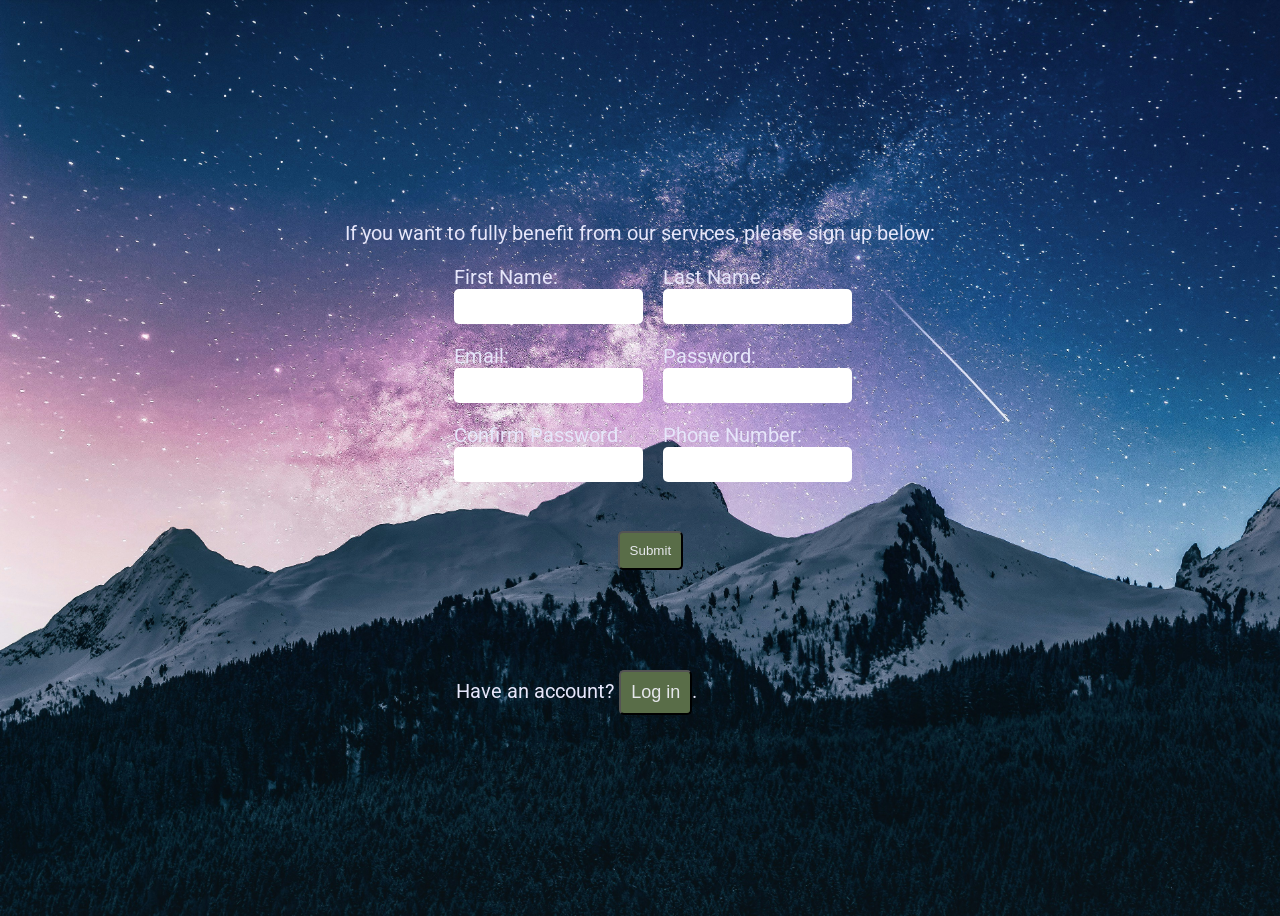
<file: signup.html>
<!DOCTYPE html>
<html lang="en">
<head>
    <meta charset="UTF-8">
    <meta name="viewport" content="width=device-width, initial-scale=1.0">
    <link rel="stylesheet" href="style.css">
    <title>Sign Up</title>
</head>
<body class="signup-body">
    <p class="signup-information">If you want to fully benefit from our services, please sign up below:</p>


<form action="process.php" method="post">
<div class="form-group">
       
    <div>
      <label for="firstname">First Name:</label>
      <input type="text" id="firstname" name="firstname">
    </div>
    <div>
      <label for="lastname">Last Name:</label>
      <input type="text" id="lastname" name="lastname">
    </div>
    <div>
      <label for="email">Email:</label>
      <input type="email" id="email" name="email">
    </div>
   
     
    <div>
      <label for="password">Password:</label>
      <input minlength="8" maxlength="100" type="password" id="password" name="password">
    </div>
    <div>
      <label for="confirm_password">Confirm Password:</label>
      <input minlength="8" maxlength="100" type="password" id="confirm_password" name="confirm_password">
    </div>
    <div>
        <label for="phone">Phone Number:</label>
        <input type="tel" id="phone" name="phone">
    </div>
    
</div>
    <button class="submitButton" type="submit">Submit</button>

</form>

<div class="second-option-button">Have an account? <button class="second-option"><a href="login.html">Log in</a></button>.</div>

</body>
</html>
</file>
<file: style.css>
@import url('https://fonts.googleapis.com/css2?family=Roboto:wght@400;700&display=swap');
body {
    font-family: 'Roboto',sans-serif;
    height: 100%;
}

.header {
    display: flex;
    flex-direction: row;
    justify-content: space-between;
    margin: 2px;
}



.top {
    display: flex;
    flex-direction: column;
    padding: 20px;
}

.footer {
    height: 50px;
    display: flex;
    justify-content: center;
    align-items: center;
}

.footer,
.top {
    background-color: #1F2937;
    color: #E5E7EB;
    
    
}
.title {
    font-size: 48px;
    font-weight: 900;
    color: #F9FAF8;
}


.logo {
font-size: 24px;
color: #f9faf8;
}


.feedback {
    background-color: #E5E7EB;
}

a {
    text-decoration: none;
    color: inherit;
    font-size: 18px;
    color: #E5E7EB;
}


.information {
    font-size: 36px;
    font-weight: 900;
    color: #1F2937;
    display: flex;
    justify-content: center;
}
 

.feedback {
    font-size: 36px;
    font-weight: 300;
    color: #1F2937;
    background-color: #E5E7EB;
}

.images {
display: flex;
flex-direction: row;


}

.exemption {
    height: 200px;
    width: 300px;
}

button {
    background-color: #3882F6;
    padding: 10px;
    margin: 5px #E5E7EB;
    color: #E5E7EB;
    border-radius: 5px;
}

ul {
    list-style: none;
    display: flex;
    flex-direction: row;
    gap: 20px;

}

 .pic {
    width: 300px;
    height: auto;

}

.last {
    background-color: #f9faf8;
    height: 150px;
    padding: 16px;
    display: flex;
    flex-direction: column;
    justify-content: center;
    align-items: center;
}
 




.const {
    background-color: #3882F6;
    display: flex;
    padding: 40px;
    justify-content: space-evenly;
    color: #E5E7EB;
    gap: 40px;

    
}

.intro {
display: flex;
justify-content: space-evenly;

    
}


.explanation {
    
    width: 500px;
    

}

.lfbtn {
    display: flex;
    justify-content: space-between;

}

.one,
.two,
.three {
    padding: 20px;
}

.specific {
    font-size: large;
    font-weight: 600;
}
.signup-body {
    background-image: url(images/BENJAMINVOROS.png);
    background-size: cover;
    display: flex;
    flex-direction: column;
    align-items: center;
    justify-content: center;
    height: 100vh;
    color: lavender;
    font-size: 20px;
}
.form-group {
    width: 50%;
    margin-bottom: 20px;
    display: grid;
    grid-template-columns: repeat(2, 1fr);
    gap: 20px;
    margin-left: 25%;
}
.submitButton {
    margin-top: 4%;
    margin-left: 47%;
    background-color: #596D48;

}
.second-option-button {
    margin-right: 10%;
    margin-top: 100px;
}
.second-option {  
    background-color: #596D48;
    
}
input {
    padding: 10px;
    border-radius: 5px;
    border: 1px #E5E7EB;
    
}
input:user-invalid{
    border: 3px solid #ff0000;
}
.form-group input:focus{
    outline: none;
    border: 3px solid blue;
}
</file>
